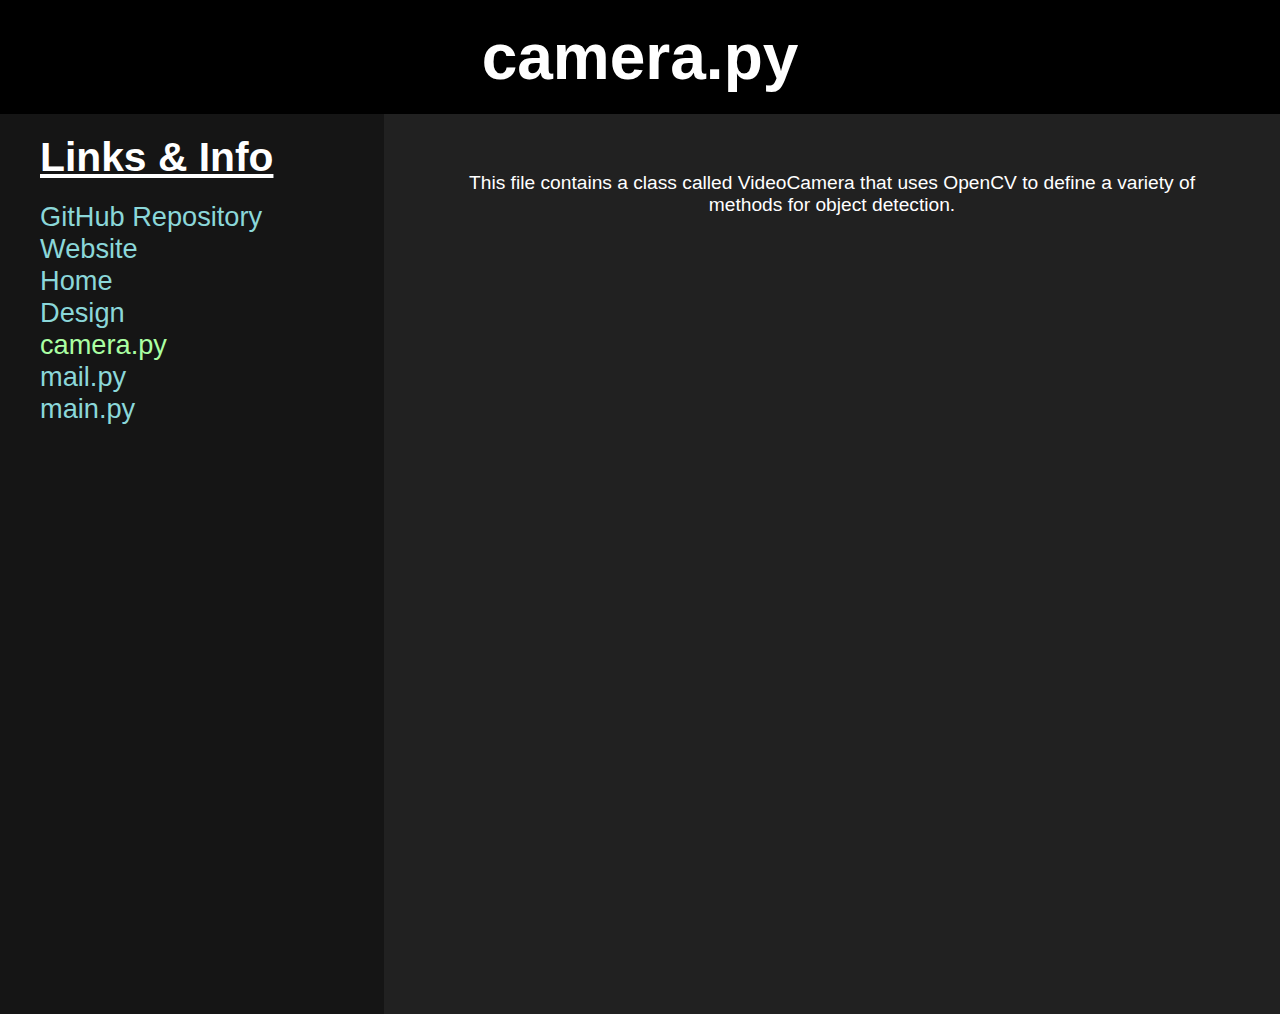
<file: templates/other_html/camerapy.html>
<!DOCTYPE html>
<html>

<head>
    <title>camera.py</title>
    <!-- Adds CSS for styling this site -->
    <link rel="stylesheet" href="../main.css">
</head>

<body>
    <header>
        <h1>camera.py</h1>
    </header>

    <section>
        <nav>
            <ul>
                <h2>Links & Info</h2>

                <!-- Links -->
                <li>
                    <a href="https://github.com/BlueStamp-Engineering-2022/Krishay_BSE_Project">GitHub Repository</a>
                </li>
                <li><a href="https://bluestamp-engineering-2022.github.io/Krishay_BSE_Project/">Website</a></li>
                <li><a href="../index.html">Home</a></li>
                <li><a href="../other_html/design.html">Design</a></li>
                <li><a href="../other_html/camerapy.html" class="current-page">camera.py</a></li>
                <li><a href="../other_html/mailpy.html">mail.py</a></li>
                <li><a href="../other_html/mainpy.html">main.py</a></li>
            </ul>
        </nav>

        <article>
            <!-- Information about camera.py -->
            <p>
                This file contains a class called VideoCamera that uses OpenCV to define a variety of methods for
                object detection.
            </p>
        </article>
    </section>
</body>

</html>
</file>
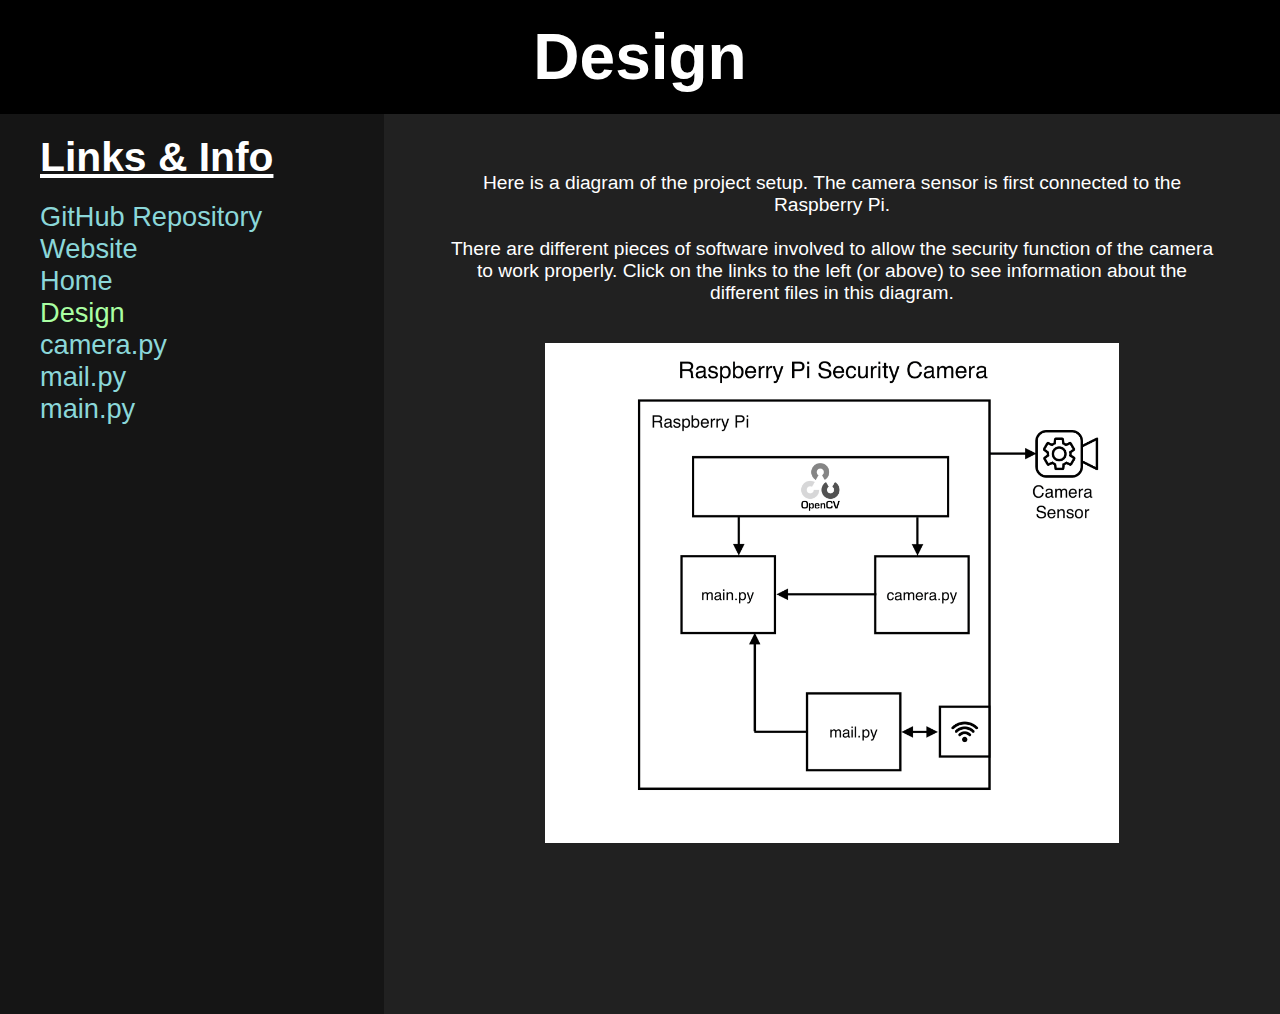
<file: templates/other_html/design.html>
<!DOCTYPE html>
<html>

<head>
    <title>Design</title>
    <!-- Adds CSS for styling this site -->
    <link rel="stylesheet" href="../main.css">
</head>

<body>
    <header>
        <h1>Design</h1>
    </header>

    <section>
        <nav>
            <ul>
                <h2>Links & Info</h2>

                <!-- Links -->
                <li>
                    <a href="https://github.com/BlueStamp-Engineering-2022/Krishay_BSE_Project">GitHub Repository</a>
                </li>
                <li><a href="https://bluestamp-engineering-2022.github.io/Krishay_BSE_Project/">Website</a></li>
                <li><a href="../index.html">Home</a></li>
                <li><a href="../other_html/design.html" class="current-page">Design</a></li>
                <li><a href="../other_html/camerapy.html">camera.py</a></li>
                <li><a href="../other_html/mailpy.html">mail.py</a></li>
                <li><a href="../other_html/mainpy.html">main.py</a></li>
            </ul>
        </nav>

        <article>
            <!-- Information about the project -->
            <p>Here is a diagram of the project setup. The camera sensor is first connected to the Raspberry Pi.
                <br><br>There are different pieces of software involved to allow the security function of the
                camera to work properly. Click on the links to the left (or above) to see information about the
                different files in this diagram.
            </p>

            <img src="../piDiagram.png" alt="Diagram of setup" width="574px" height="500px">
        </article>
    </section>
</body>

</html>
</file>
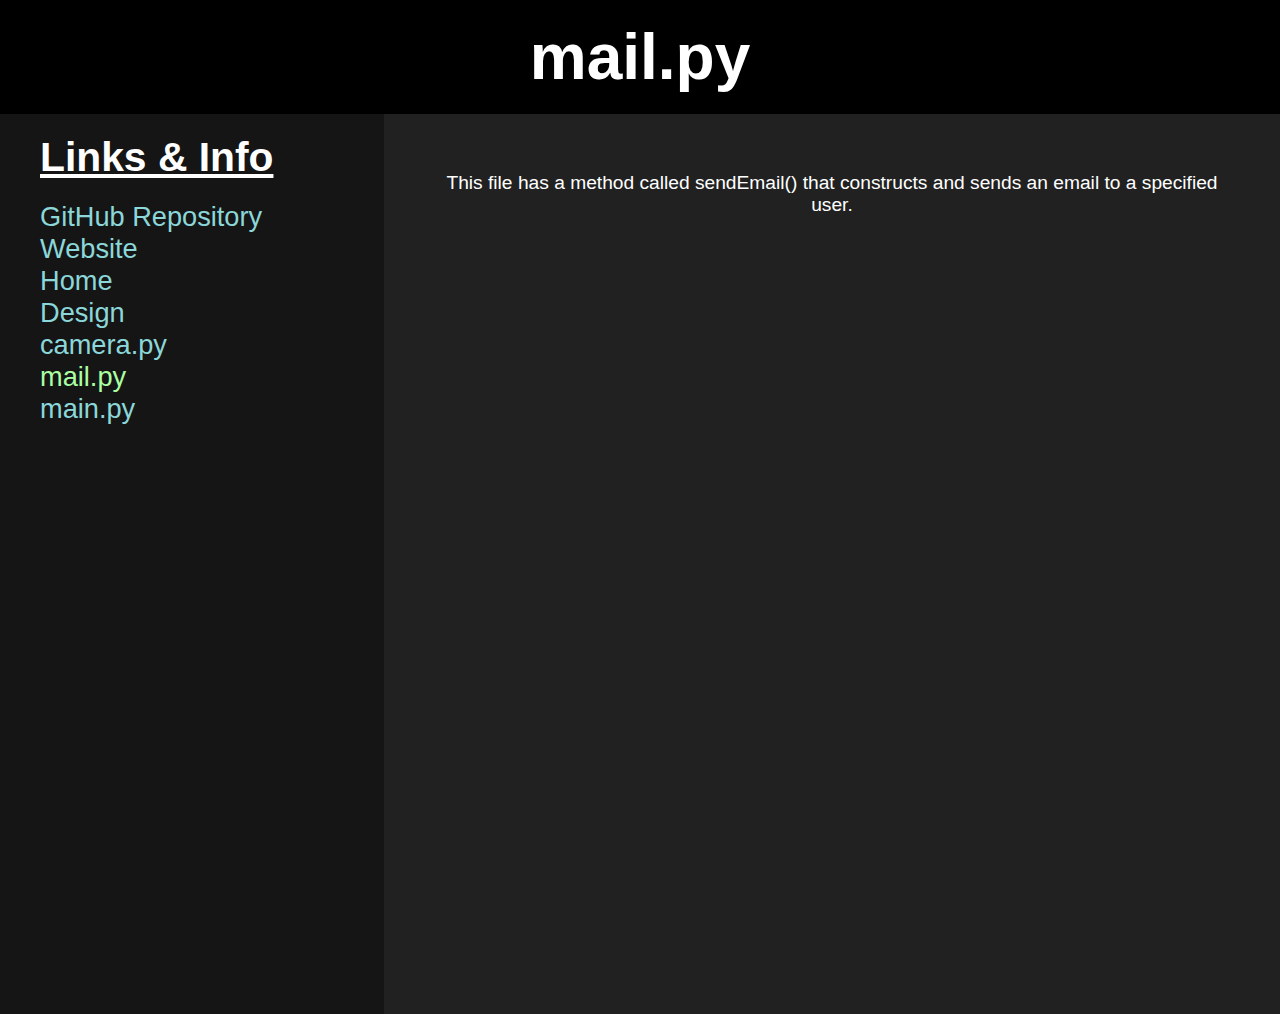
<file: templates/other_html/mailpy.html>
<!DOCTYPE html>
<html>

<head>
    <title>mail.py</title>
    <!-- Adds CSS for styling this site -->
    <link rel="stylesheet" href="../main.css">
</head>

<body>
    <header>
        <h1>mail.py</h1>
    </header>

    <section>
        <nav>
            <ul>
                <h2>Links & Info</h2>

                <!-- Links -->
                <li>
                    <a href="https://github.com/BlueStamp-Engineering-2022/Krishay_BSE_Project">GitHub Repository</a>
                </li>
                <li><a href="https://bluestamp-engineering-2022.github.io/Krishay_BSE_Project/">Website</a></li>
                <li><a href="../index.html">Home</a></li>
                <li><a href="../other_html/design.html">Design</a></li>
                <li><a href="../other_html/camerapy.html">camera.py</a></li>
                <li><a href="../other_html/mailpy.html" class="current-page">mail.py</a></li>
                <li><a href="../other_html/mainpy.html">main.py</a></li>
            </ul>
        </nav>

        <article>
            <!-- Information about mail.py -->
            <p>
                This file has a method called sendEmail() that constructs and sends an email to a specified user.
            </p>
        </article>
    </section>
</body>

</html>
</file>
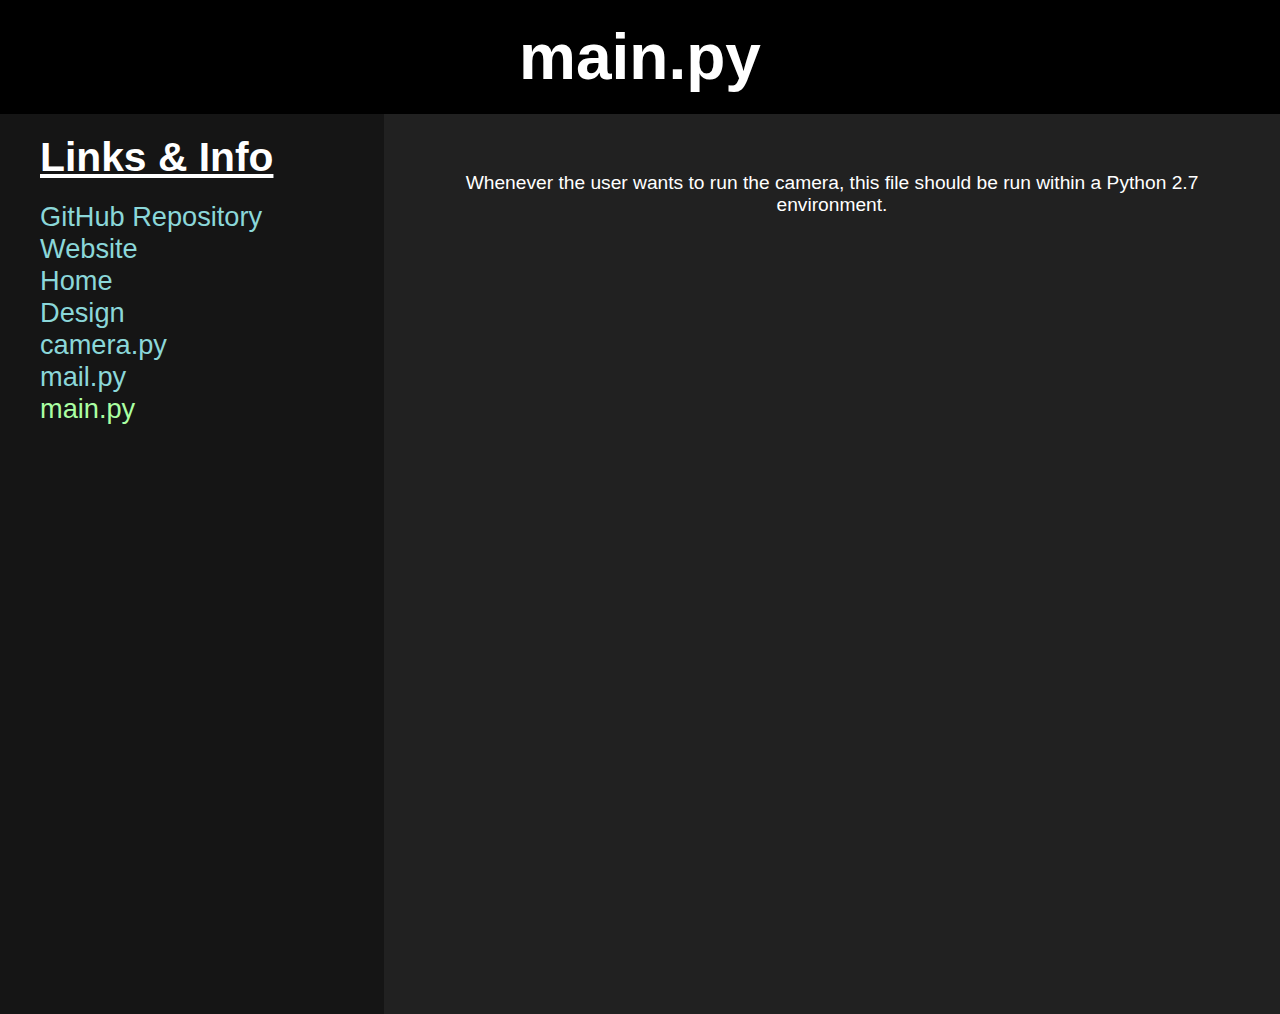
<file: templates/other_html/mainpy.html>
<!DOCTYPE html>
<html>

<head>
    <title>main.py</title>
    <!-- Adds CSS for styling this site -->
    <link rel="stylesheet" href="../main.css">
</head>

<body>
    <header>
        <h1>main.py</h1>
    </header>

    <section>
        <nav>
            <ul>
                <h2>Links & Info</h2>

                <!-- Links -->
                <li>
                    <a href="https://github.com/BlueStamp-Engineering-2022/Krishay_BSE_Project">GitHub Repository</a>
                </li>
                <li><a href="https://bluestamp-engineering-2022.github.io/Krishay_BSE_Project/">Website</a></li>
                <li><a href="../index.html">Home</a></li>
                <li><a href="../other_html/design.html">Design</a></li>
                <li><a href="../other_html/camerapy.html">camera.py</a></li>
                <li><a href="../other_html/mailpy.html">mail.py</a></li>
                <li><a href="../other_html/mainpy.html" class="current-page">main.py</a></li>
            </ul>
        </nav>

        <article>
            <!-- Information about main.py -->
            <p>
                Whenever the user wants to run the camera, this file should be run within a Python 2.7 environment.
            </p>
        </article>
    </section>
</body>

</html>
</file>
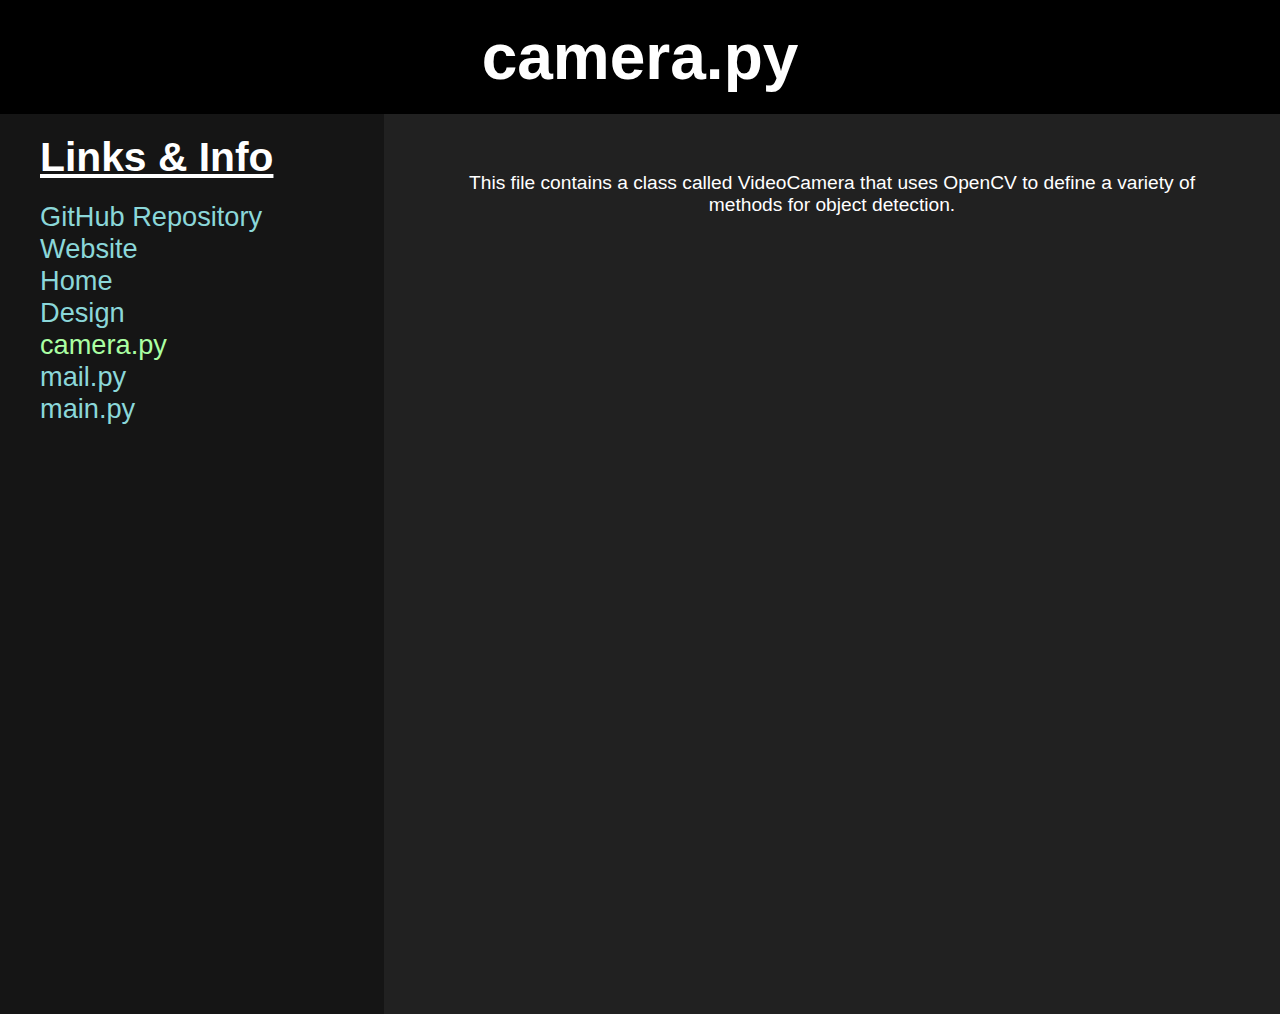
<file: website/other_html/camerapy.html>
<!DOCTYPE html>
<html>

<head>
    <title>camera.py</title>
    <!-- Adds CSS for styling this site -->
    <link rel="stylesheet" href="../css/main.css">
</head>

<body>
    <header>
        <h1>camera.py</h1>
    </header>

    <section>
        <nav>
            <ul>
                <h2>Links & Info</h2>

                <!-- Links -->
                <li>
                    <a href="https://github.com/BlueStamp-Engineering-2022/Krishay_BSE_Project">GitHub Repository</a>
                </li>
                <li><a href="https://bluestamp-engineering-2022.github.io/Krishay_BSE_Project/">Website</a></li>
                <li><a href="../index.html">Home</a></li>
                <li><a href="../other_html/design.html">Design</a></li>
                <li><a href="../other_html/camerapy.html" class="current-page">camera.py</a></li>
                <li><a href="../other_html/mailpy.html">mail.py</a></li>
                <li><a href="../other_html/mainpy.html">main.py</a></li>
            </ul>
        </nav>

        <article>
            <!-- Information about camera.py -->
            <p>
                This file contains a class called VideoCamera that uses OpenCV to define a variety of methods for
                object detection.
            </p>
        </article>
    </section>
</body>

</html>
</file>
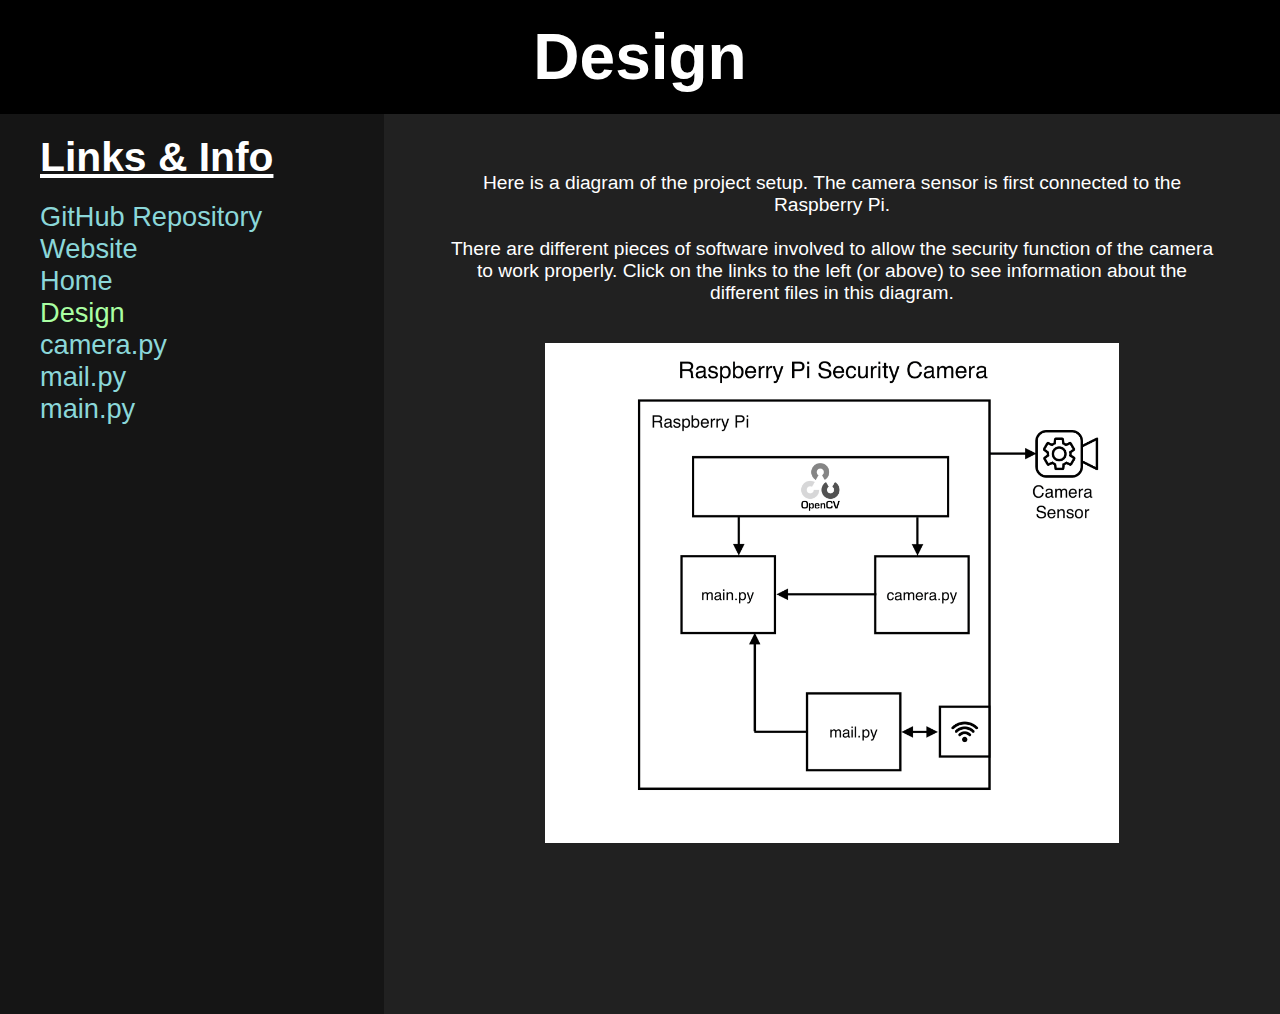
<file: website/other_html/design.html>
<!DOCTYPE html>
<html>

<head>
    <title>Design</title>
    <!-- Adds CSS for styling this site -->
    <link rel="stylesheet" href="../css/main.css">
</head>

<body>
    <header>
        <h1>Design</h1>
    </header>

    <section>
        <nav>
            <ul>
                <h2>Links & Info</h2>

                <!-- Links -->
                <li>
                    <a href="https://github.com/BlueStamp-Engineering-2022/Krishay_BSE_Project">GitHub Repository</a>
                </li>
                <li><a href="https://bluestamp-engineering-2022.github.io/Krishay_BSE_Project/">Website</a></li>
                <li><a href="../index.html">Home</a></li>
                <li><a href="../other_html/design.html" class="current-page">Design</a></li>
                <li><a href="../other_html/camerapy.html">camera.py</a></li>
                <li><a href="../other_html/mailpy.html">mail.py</a></li>
                <li><a href="../other_html/mainpy.html">main.py</a></li>
            </ul>
        </nav>

        <article>
            <!-- Information about the project -->
            <p>Here is a diagram of the project setup. The camera sensor is first connected to the Raspberry Pi.
                <br><br>There are different pieces of software involved to allow the security function of the
                camera to work properly. Click on the links to the left (or above) to see information about the
                different files in this diagram.
            </p>

            <img src="../piDiagram.png" alt="Diagram of setup" width="574px" height="500px">
        </article>
    </section>
</body>

</html>
</file>
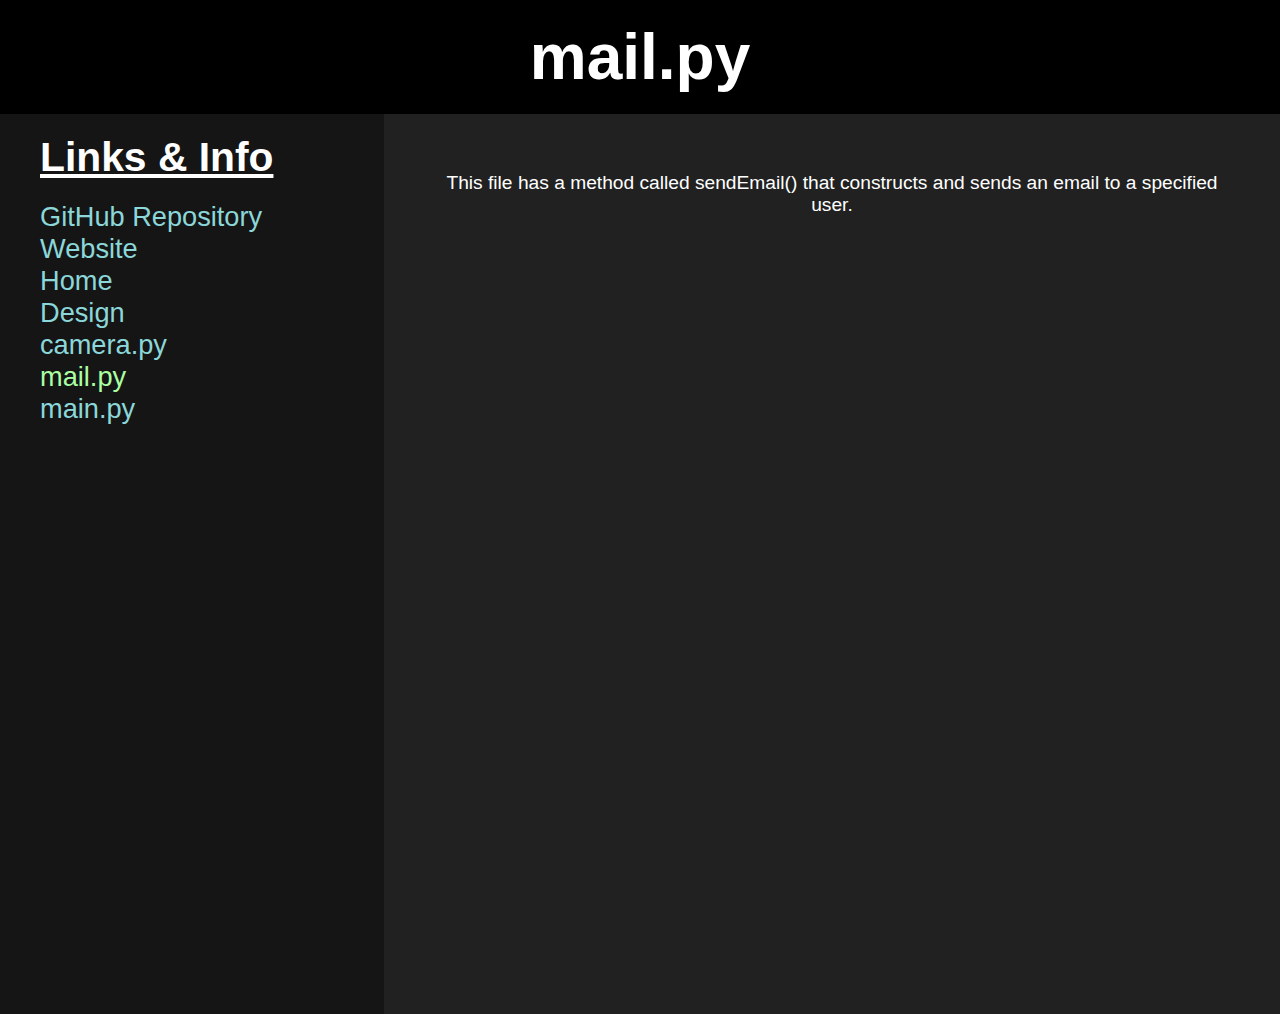
<file: website/other_html/mailpy.html>
<!DOCTYPE html>
<html>

<head>
    <title>mail.py</title>
    <!-- Adds CSS for styling this site -->
    <link rel="stylesheet" href="../css/main.css">
</head>

<body>
    <header>
        <h1>mail.py</h1>
    </header>

    <section>
        <nav>
            <ul>
                <h2>Links & Info</h2>

                <!-- Links -->
                <li>
                    <a href="https://github.com/BlueStamp-Engineering-2022/Krishay_BSE_Project">GitHub Repository</a>
                </li>
                <li><a href="https://bluestamp-engineering-2022.github.io/Krishay_BSE_Project/">Website</a></li>
                <li><a href="../index.html">Home</a></li>
                <li><a href="../other_html/design.html">Design</a></li>
                <li><a href="../other_html/camerapy.html">camera.py</a></li>
                <li><a href="../other_html/mailpy.html" class="current-page">mail.py</a></li>
                <li><a href="../other_html/mainpy.html">main.py</a></li>
            </ul>
        </nav>

        <article>
            <!-- Information about mail.py -->
            <p>
                This file has a method called sendEmail() that constructs and sends an email to a specified user.
            </p>
        </article>
    </section>
</body>

</html>
</file>
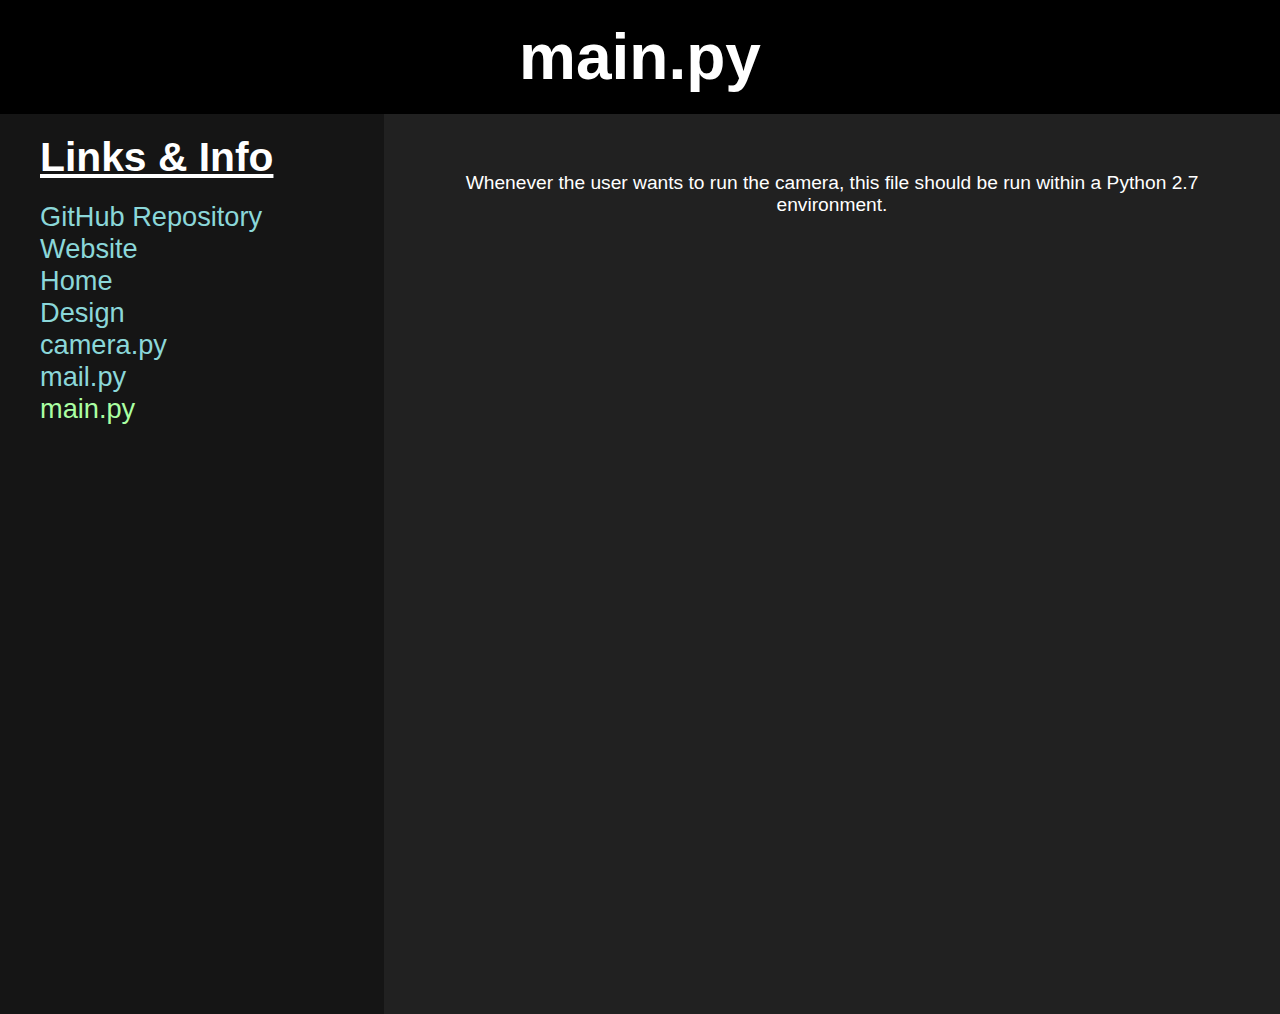
<file: website/other_html/mainpy.html>
<!DOCTYPE html>
<html>

<head>
    <title>main.py</title>
    <!-- Adds CSS for styling this site -->
    <link rel="stylesheet" href="../css/main.css">
</head>

<body>
    <header>
        <h1>main.py</h1>
    </header>

    <section>
        <nav>
            <ul>
                <h2>Links & Info</h2>

                <!-- Links -->
                <li>
                    <a href="https://github.com/BlueStamp-Engineering-2022/Krishay_BSE_Project">GitHub Repository</a>
                </li>
                <li><a href="https://bluestamp-engineering-2022.github.io/Krishay_BSE_Project/">Website</a></li>
                <li><a href="../index.html">Home</a></li>
                <li><a href="../other_html/design.html">Design</a></li>
                <li><a href="../other_html/camerapy.html">camera.py</a></li>
                <li><a href="../other_html/mailpy.html">mail.py</a></li>
                <li><a href="../other_html/mainpy.html" class="current-page">main.py</a></li>
            </ul>
        </nav>

        <article>
            <!-- Information about main.py -->
            <p>
                Whenever the user wants to run the camera, this file should be run within a Python 2.7 environment.
            </p>
        </article>
    </section>
</body>

</html>
</file>
<file: templates/main.css>
/* CSS file used on all pages */

/* Style for everything on the webpage */
* {
    box-sizing: border-box;
    text-align: left;
    margin: 0;
    font-family: Arial, Helvetica, sans-serif;
}

/* Adds a color and removes underline for hyperlinks */
a {
    color: rgb(139, 215, 217);
    text-decoration: none;
}

/* Style for the paragraphs of text on the website */
p {
    color: white;
    font-size: 1.2em;
    padding: 2em;
    text-align: center;
}

/* Creates the section for the links on the left */
nav {
    float: left;
    width: 30%;
    padding: 20px;
    background-color: rgb(21, 21, 21);
    height: 100vh;
}

/* Style the list inside the menu */
nav ul {
    list-style-type: none;
    padding: 0;
    padding-left: 20px;
}

/* Creates the section for the main content on the right */
article {
    float: left;
    padding: 20px;
    width: 70%;
    text-align: center;
    background-color: rgb(33, 33, 33);
    height: 100vh;
}

/* Clear floats after the columns */
section::after {
    content: "";
    display: table;
    clear: both;
}

/* Style for the header "Raspberry Pi Security Feed" */
header {
    background-color: black;
    padding: 20px;
    width: 100%;
    color: white;
    font-size: 2em;
}

/* Text align for the header "Raspberry Pi Security Feed" */
h1 {
    text-align: center;
}

/* Styles the "Links & Controls" heading */
h2 {
    text-decoration: underline;
    margin-bottom: 20px;
}

/* When hyperlinks are hovered over, they become more transparent and they have an underline */
a:hover {
    opacity: 0.5;
    text-decoration: underline;
}

/* Style for the unordered list */
ul {
    list-style: none;
    color: white;
    font-size: 1.7em;
    text-decoration: none;
}

/* Sets the color of the link to the current page */
.current-page {
    color: rgb(170, 255, 162);
}

img {
    max-width: 100%;
    height: auto;
}

/* Responsive layout - makes the two columns stack on top of each other instead of next to each other, on
small screens */
@media (max-width: 600px) {
    nav, article {
        width: 100%;
        height: auto;
    }
}
</file>
<file: website/css/main.css>
/* CSS file used on all pages */

/* Style for everything on the webpage */
* {
    box-sizing: border-box;
    text-align: left;
    margin: 0;
    font-family: Arial, Helvetica, sans-serif;
}

/* Adds a color and removes underline for hyperlinks */
a {
    color: rgb(139, 215, 217);
    text-decoration: none;
}

/* Style for the paragraphs of text on the website */
p {
    color: white;
    font-size: 1.2em;
    padding: 2em;
    text-align: center;
}

/* CSS file used in index.html */

/* Creates the section for the links on the left */
nav {
    float: left;
    width: 30%;
    padding: 20px;
    background-color: rgb(21, 21, 21);
    height: 100vh;
}

/* Style the list inside the menu */
nav ul {
    list-style-type: none;
    padding: 0;
    padding-left: 20px;
}

/* Creates the section for the main content on the right */
article {
    float: left;
    padding: 20px;
    width: 70%;
    text-align: center;
    background-color: rgb(33, 33, 33);
    height: 100vh;
}

/* Clear floats after the columns */
section::after {
    content: "";
    display: table;
    clear: both;
}

/* Style for the header "Raspberry Pi Security Feed" */
header {
    background-color: black;
    padding: 20px;
    width: 100%;
    color: white;
    font-size: 2em;
}

/* Text align for the header "Raspberry Pi Security Feed" */
h1 {
    text-align: center;
}

/* Styles the "Links & Controls" heading */
h2 {
    text-decoration: underline;
    margin-bottom: 20px;
}

/* When hyperlinks are hovered over, they become more transparent and they have an underline */
a:hover {
    opacity: 0.5;
    text-decoration: underline;
}

/* Style for the unordered list */
ul {
    list-style: none;
    color: white;
    font-size: 1.7em;
    text-decoration: none;
}

/* Sets the color of the link to the current page */
.current-page {
    color: rgb(170, 255, 162);
}

img {
    max-width: 100%;
    height: auto;
}

/* Responsive layout - makes the two columns stack on top of each other instead of next to each other, on
small screens */
@media (max-width: 600px) {
    nav, article {
        width: 100%;
        height: auto;
    }
}
</file>
